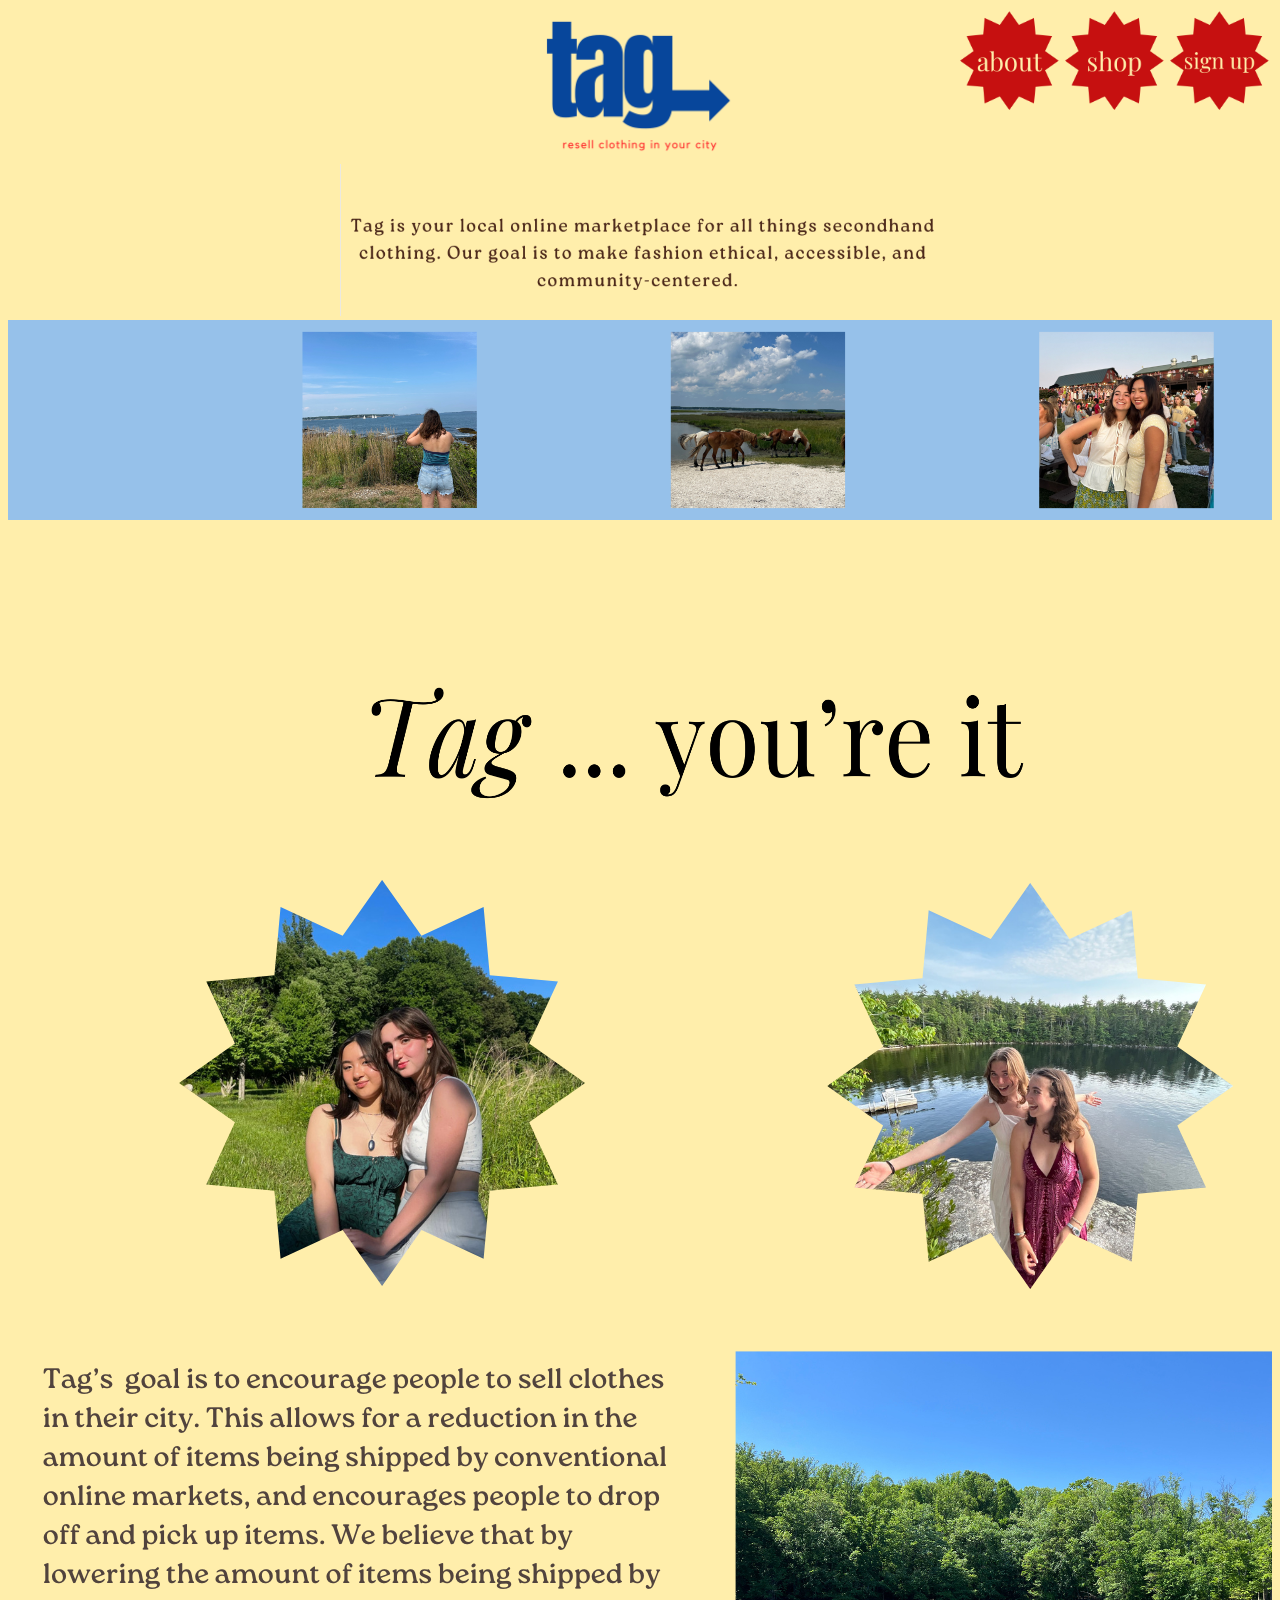
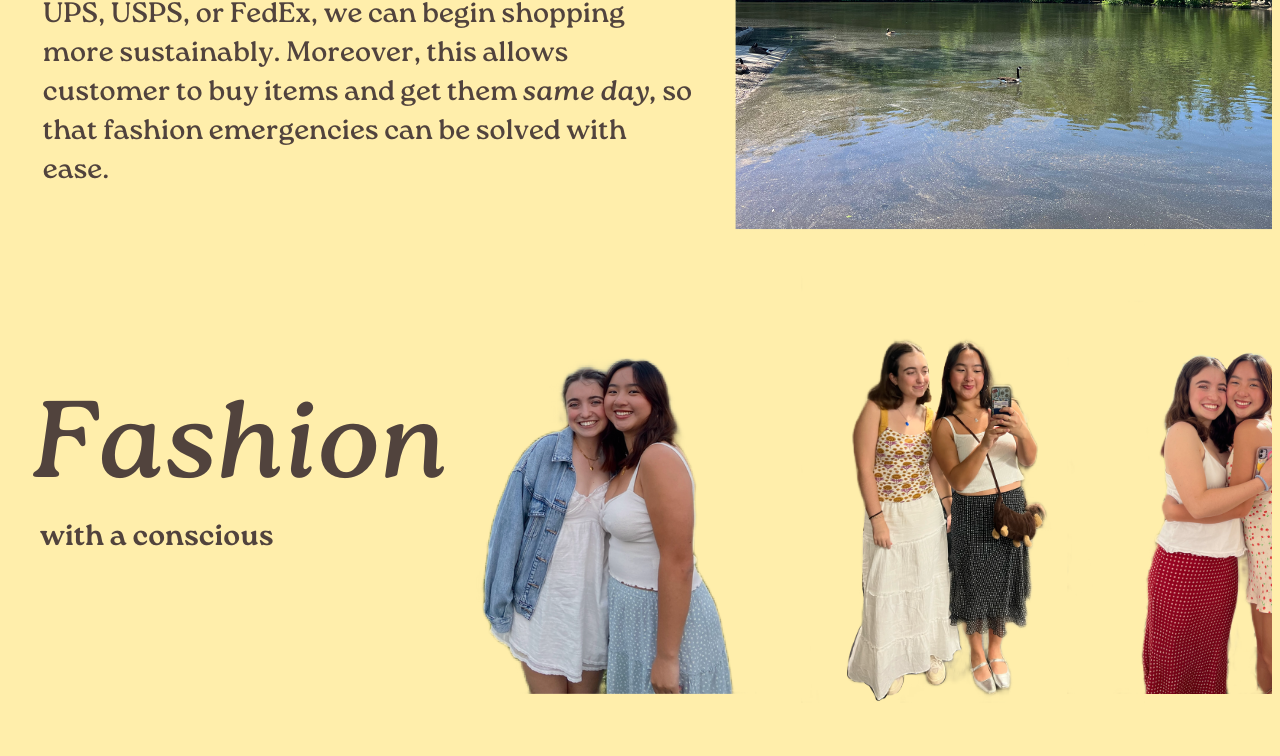
<file: index.html>
<!DOCTYPE html>
<html>
  <head>
    <meta charset="UTF-8">
    <meta name="viewport" content="width=device-width, initial-scale=1.0">
    <title>The web site of tagclothing</title>
    <link href="/style.css" rel="stylesheet" type="text/css" media="all">
    <script src="script.js"></script>
  </head>
  <body style = "background-color: #ffeeab;">
    <!--LOGO HERE-->
    <div style="text-align: center; margin-top: 0;"> 
      <img src="taglogo.png" width="232" height="152" alt="logo">
    </div>
    
    <!--MENU BUTTONS HERE -->
    <div class="menu-container" style="text-align: center;">
        <a href="about.html" class="menu-button">
            <img src="1.png" alt="About button">
        </a>
        <a href="shop.html" class="menu-button">
            <img src="2.png" alt="Shop button">
        </a>
        <a href="signup.html" class="menu-button">
            <img src="4.png" alt="Sign up button">
        </a>
    </div>
    
    <!-- HOME BIO HERE -->
    <div style="text-align: center; margin-top: 0;"> 
      <img src="homebio.png" width="600" height="152" alt="logo">
    </div>
    
    <!-- PHOTO LINE HERE -->
    <div style="text-align: center; margin-top: 0;"> 
      <img src="photoline2.png" width="1500" height="200" alt="photoline">
    </div>
    
    <br><br><br>
    <br><br><br>
    
    <!-- Tag you're it -->
    <div style="text-align: center; margin-top: 0;"> 
      <img src="tagyoureit.png" width="1400" height="200" alt="tag you're it">
    </div>
    
    <!-- Images - star shapes -->
    <div style="text-align: center; margin-top: 0;"> 
      <img src="stars.png" width="1400" height="500" alt="star images">
    </div>
    
    <!-- Text -->
    <div style="text-align: center; margin-top: 0;"> 
      <img src="conscious.png" width="1400" height="500" alt="text about brand">
    </div>
    
    <!-- Fashion with a conscious -->
    <div style="text-align: center; margin-top: 0;"> 
      <img src="fashion.png" width="1400" height="500" alt="fashion">
    </div>
    
    
  </body>
</html>
</file>
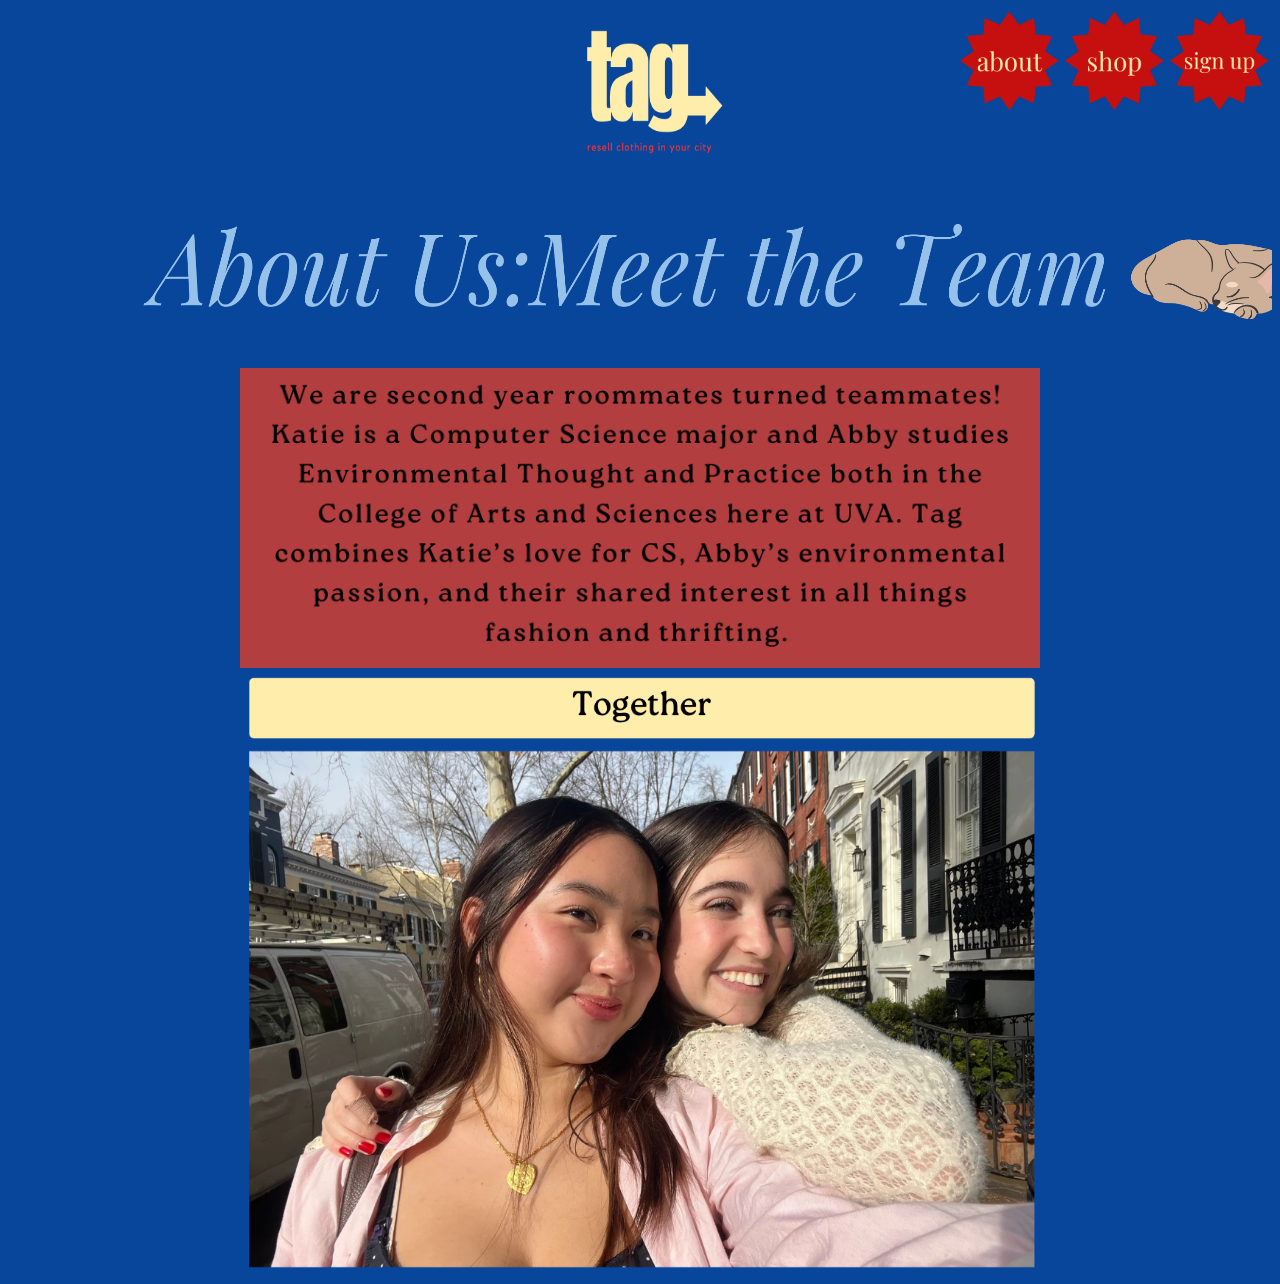
<file: about.html>
<!DOCTYPE html>
<html>
  <head>
    <meta charset="UTF-8">
    <meta name="viewport" content="width=device-width, initial-scale=1.0">
    <title>The web site of tagclothing</title>
    <link href="/style.css" rel="stylesheet" type="text/css" media="all">
    <script src="script.js"></script>
  </head>
  <body style = "background-color: #07469b;">
    <!--LOGO HERE-->
    <div style="text-align: center; margin-top: 0;"> 
      <img src="taglogo2.png" width="350" height="152" alt="logo">
    </div>
    
    <!--MENU BUTTONS HERE -->
    <div class="menu-container">
        <a href="about.html" class="menu-button">
            <img src="1.1.png" alt="About button">
        </a>
        <a href="shop.html" class="menu-button">
            <img src="2.1.png" alt="Shop button">
        </a>
        <a href="signup.html" class="menu-button">
            <img src="4.1.png" alt="Sign up button">
        </a>
    </div>
    
    <!-- HOME BIO HERE -->
    <div style="text-align: center; margin-top: 0;"> 
      <img src="aboutusheadline_blue.png" width="1400" height="200" alt="about us">
    </div>
    <div style="text-align: center; margin-top: 0;"> 
      <img src="biotext.png" width="800" height="300" alt="bio text">
    </div>
    <div style="text-align: center; margin-top: 0;"> 
      <img src="aboutusimage.png" width="800" height="600" alt="about us info">
    </div>
    
    
  </body>
</html>
</file>
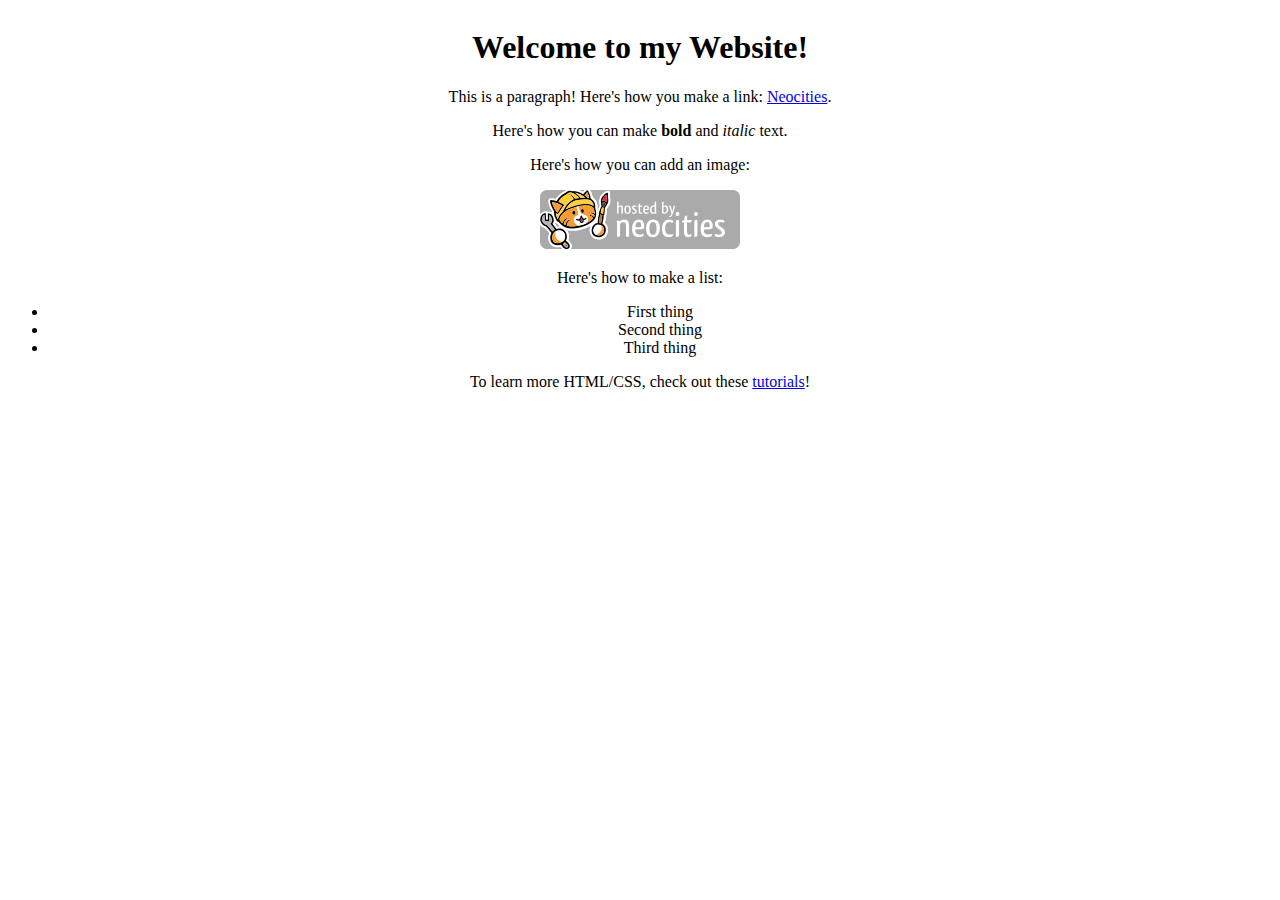
<file: sell.html>
<!DOCTYPE html>
<html>
  <head>
    <meta charset="UTF-8">
    <meta name="viewport" content="width=device-width, initial-scale=1.0">
    <title>The web site of tagclothing</title>
    <link href="/style.css" rel="stylesheet" type="text/css" media="all">
    <script src="script.js"></script>
  </head>
  <body>
    <h1>Welcome to my Website!</h1>

    <p>This is a paragraph! Here's how you make a link: <a href="https://neocities.org">Neocities</a>.</p>

    <p>Here's how you can make <strong>bold</strong> and <em>italic</em> text.</p>

    <p>Here's how you can add an image:</p>
    <img src="/neocities.png">

    <p>Here's how to make a list:</p>

    <ul>
      <li>First thing</li>
      <li>Second thing</li>
      <li>Third thing</li>
    </ul>

    <p>To learn more HTML/CSS, check out these <a href="https://neocities.org/tutorials">tutorials</a>!</p>
  </body>
</html>
</file>
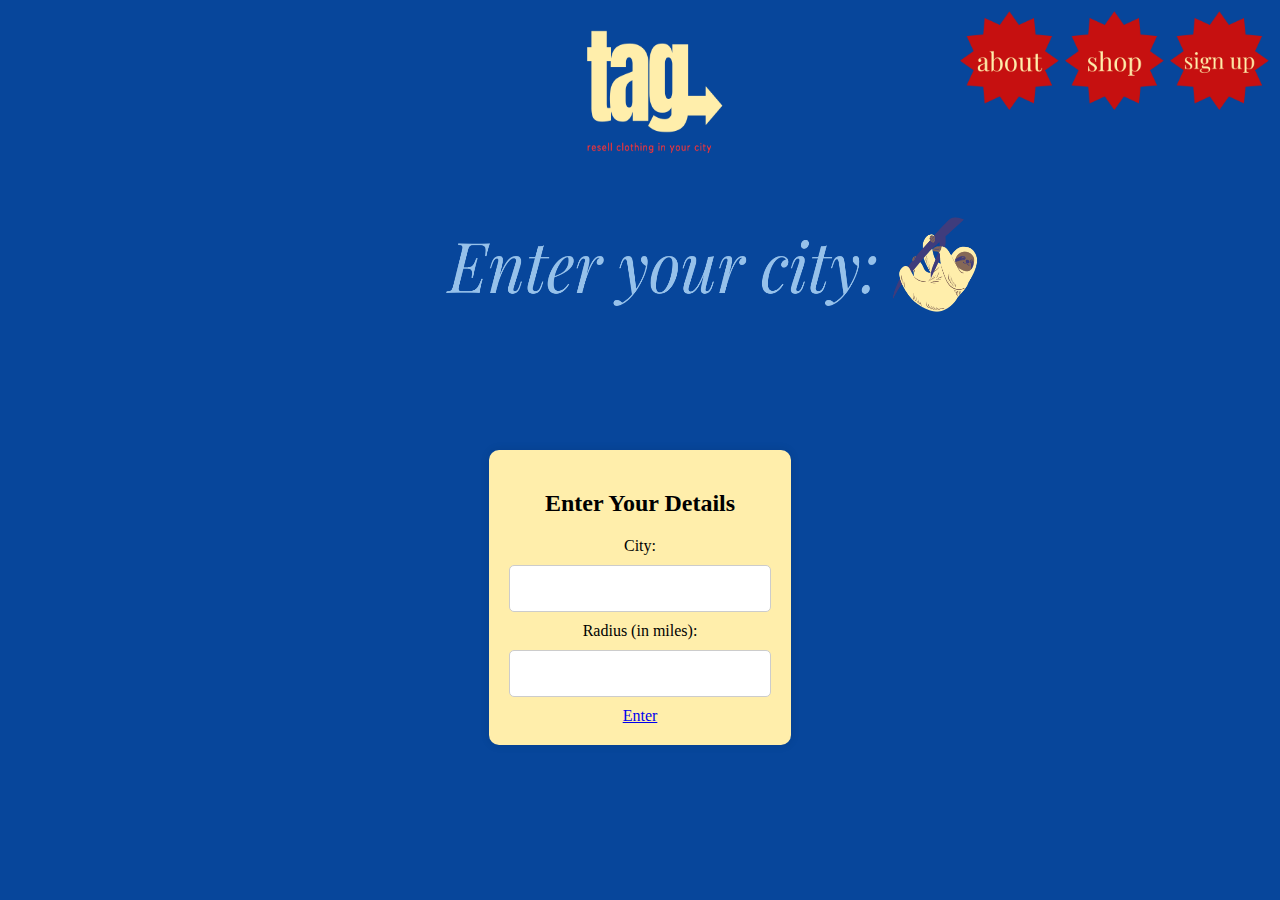
<file: shop.html>
<!DOCTYPE html>
<html>
  <head>
    <meta charset="UTF-8">
    <meta name="viewport" content="width=device-width, initial-scale=1.0">
    <title>The web site of tagclothing</title>
    <link href="/style.css" rel="stylesheet" type="text/css" media="all">
    <script src="script.js"></script>
  </head>
  <body style = "background-color: #07469b;">
    <!--LOGO HERE-->
    <div style="text-align: center; margin-top: 0;"> 
      <img src="taglogo2.png" width="350" height="152" alt="logo">
    </div>
    
    <!--MENU BUTTONS HERE -->
    <div class="menu-container">
        <a href="about.html" class="menu-button">
            <img src="1.1.png" alt="About button">
        </a>
        <a href="shop.html" class="menu-button">
            <img src="2.1.png" alt="Shop button">
        </a>
        <a href="signup.html" class="menu-button">
            <img src="4.1.png" alt="Sign up button">
        </a>
    </div>
    
    <!-- ENTER YOUR CITY TAGLINE -->
    <div style="text-align: center; margin-top: 0;"> 
      <img src="entercity.png" width="1400" height="200" alt="enter your city">
    </div>
    
    <!-- CITY ENTER BOX -->
    <div class="form-container"  style="text-align: center;">
        <h2>Enter Your Details</h2>
        <form action="thanks.html" method="GET">
            <label for="city">City:</label>
            <input type="text" id="fname" name="fname" required>
            
            <label for="radius (miles)">Radius (in miles):</label>
            <input type="text" id="lname" name="lname" required>
            
            <a href="shopclothes.html" class="button"> Enter </a>
        </form>
    </div>
    
    
  </body>
</html>
</file>
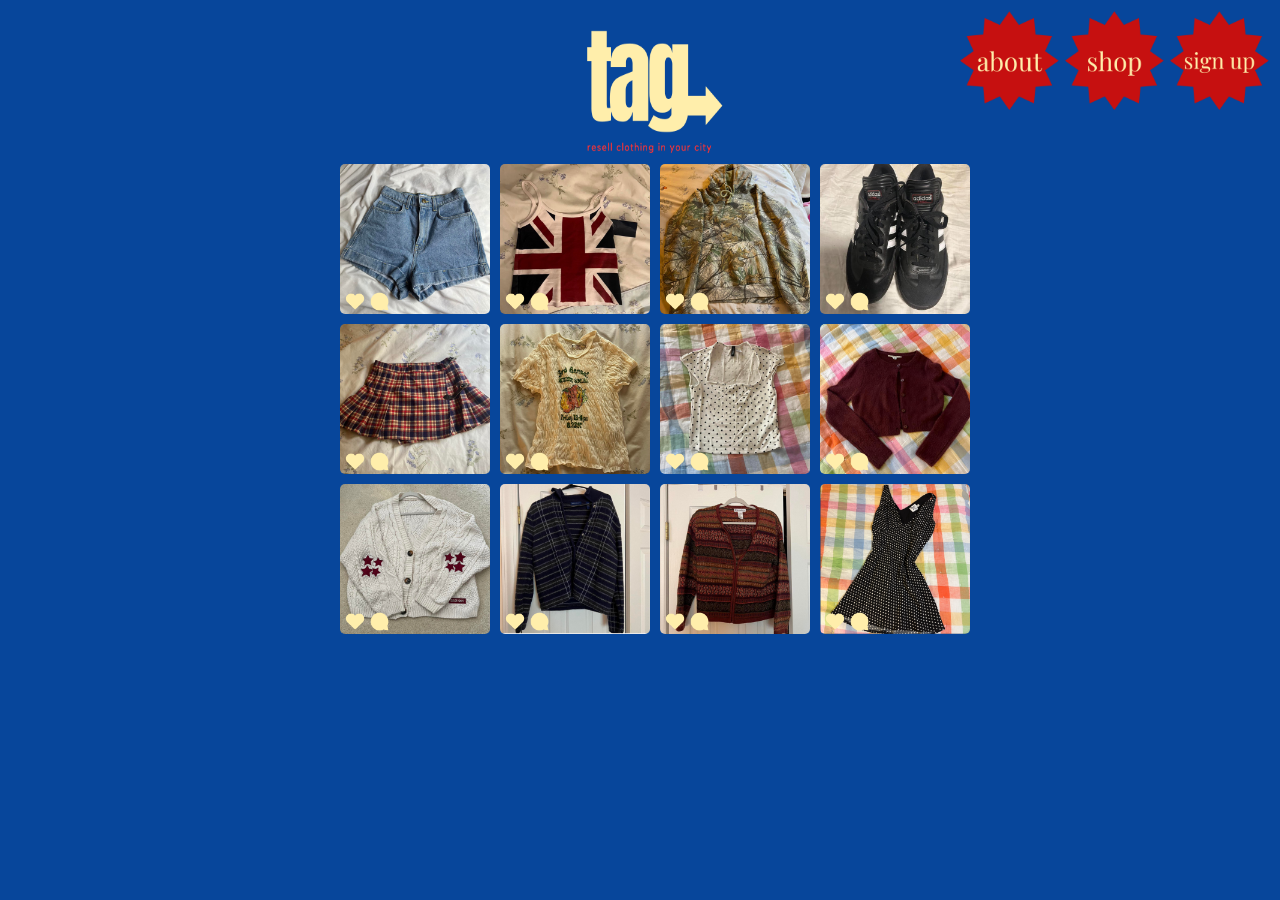
<file: shopclothes.html>
<!DOCTYPE html>
<html>
  <head>
    <meta charset="UTF-8">
    <meta name="viewport" content="width=device-width, initial-scale=1.0">
    <title>The web site of tagclothing</title>
    <link href="/style.css" rel="stylesheet" type="text/css" media="all">
    <script src="script.js"></script>
  </head>
  <body style = "background-color: #07469b;">
    <!--LOGO HERE-->
    <div style="text-align: center; margin-top: 0;"> 
      <img src="taglogo2.png" width="350" height="152" alt="logo">
    </div>
    
    <!--MENU BUTTONS HERE -->
    <div class="menu-container">
        <a href="about.html" class="menu-button">
            <img src="1.1.png" alt="About button">
        </a>
        <a href="shop.html" class="menu-button">
            <img src="2.1.png" alt="Shop button">
        </a>
        <a href="signup.html" class="menu-button">
            <img src="4.1.png" alt="Sign up button">
        </a>
    </div>
    
    <div class="clothingbutton-container">
      <button class="clothing-button" onclick="location.href='index.html';"></button>
      <button class="clothing-button" onclick="location.href='index.html';"></button>
      <button class="clothing-button" onclick="location.href='index.html';"></button>
      <button class="clothing-button" onclick="location.href='index.html';"></button>
      <button class="clothing-button" onclick="location.href='index.html';"></button>
      <button class="clothing-button" onclick="location.href='index.html';"></button>
      <button class="clothing-button" onclick="location.href='index.html';"></button>
      <button class="clothing-button" onclick="location.href='index.html';"></button>
      <button class="clothing-button" onclick="location.href='index.html';"></button>
      <button class="clothing-button" onclick="location.href='index.html';"></button>
      <button class="clothing-button" onclick="location.href='index.html';"></button>
      <button class="clothing-button" onclick="location.href='index.html';"></button>
    </div>
   

    
    
  </body>
</html>
</file>
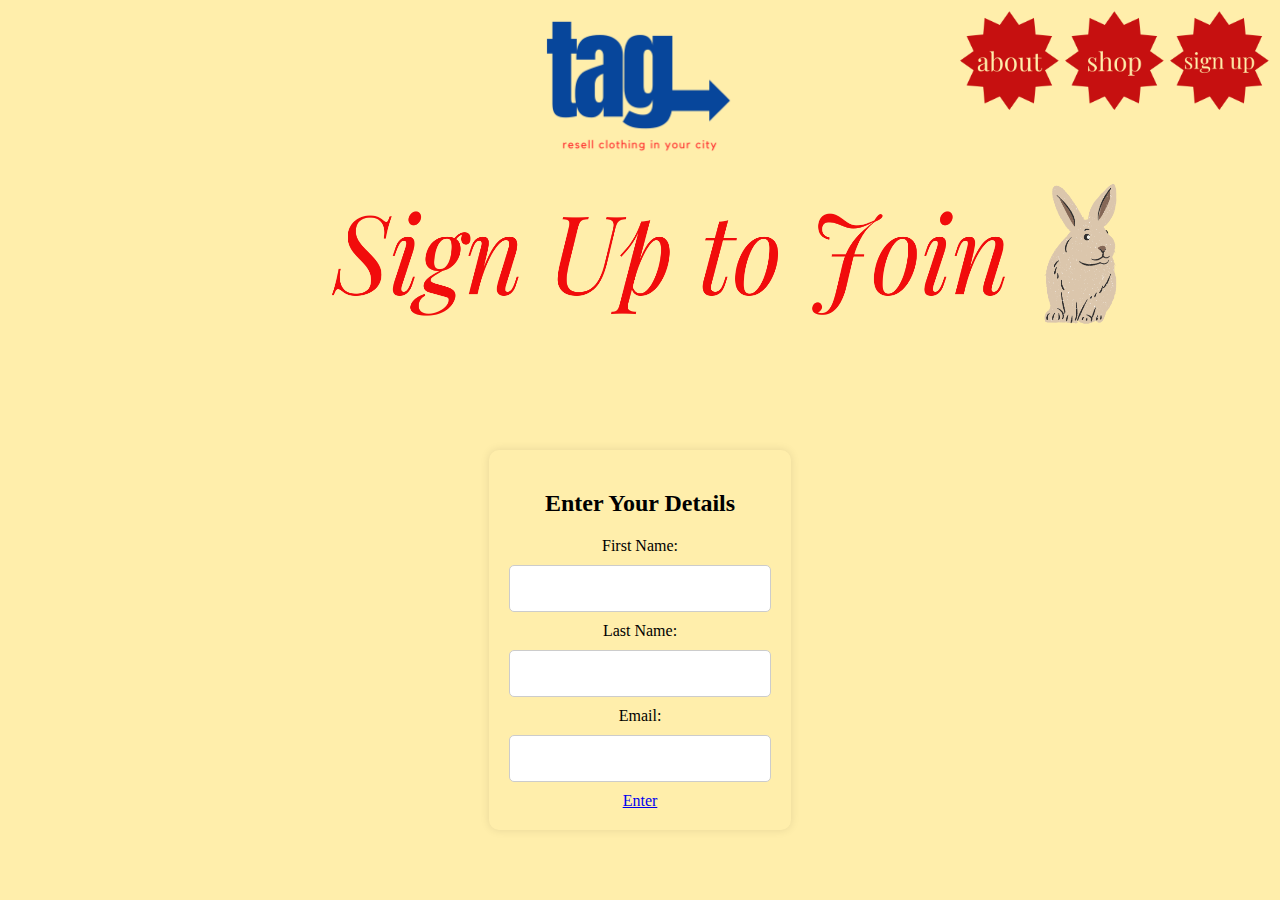
<file: signup.html>
<!DOCTYPE html>
<html>
  <head>
    <meta charset="UTF-8">
    <meta name="viewport" content="width=device-width, initial-scale=1.0">
    <title>The web site of tagclothing</title>
    <link href="/style.css" rel="stylesheet" type="text/css" media="all">
    <script src="script.js"></script>
  </head>
  <body style = "background-color: #ffeeab;">
    <!--LOGO HERE-->
    <div style="text-align: center; margin-top: 0;"> 
      <img src="taglogo.png" width="232" height="152" alt="logo">
    </div>
    
    <!--MENU BUTTONS HERE -->
    <div class="menu-container"  style="text-align: center;">
        <a href="about.html" class="menu-button">
            <img src="1.png" alt="About button">
        </a>
        <a href="shop.html" class="menu-button">
            <img src="2.png" alt="Shop button">
        </a>
        <a href="signup.html" class="menu-button">
            <img src="4.png" alt="Sign up button">
        </a>
    </div>
    
    <!-- HOME BIO HERE -->
    <div style="text-align: center; margin-top: 0;"> 
      <img src="signuptext.png" width="1400" height="200" alt="sign up here">
    </div>
    
    <!-- SIGN UP HERE -->
    <div class="form-container"  style="text-align: center;">
        <h2>Enter Your Details</h2>
        <form action="thanks.html" method="GET">
            <label for="fname">First Name:</label>
            <input type="text" id="fname" name="fname" required>
            
            <label for="lname">Last Name:</label>
            <input type="text" id="lname" name="lname" required>
            
            <label for="email">Email:</label>
            <input type="email" id="email" name="email" required>
            
            <a href="thanks.html" class="button"> Enter </a>
        </form>
    </div>
    
    
  </body>
</html>
</file>
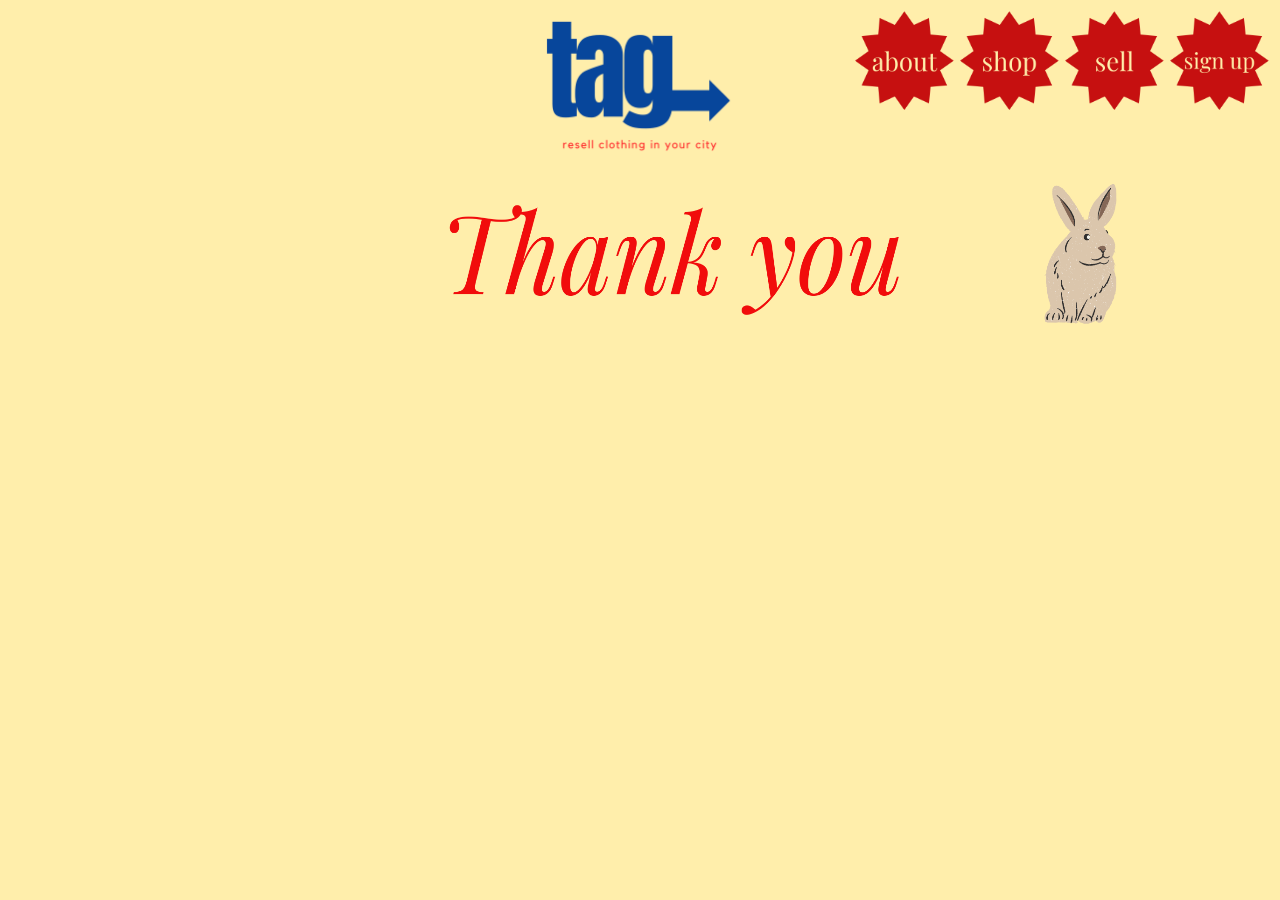
<file: thanks.html>
<!DOCTYPE html>
<html>
  <head>
    <meta charset="UTF-8">
    <meta name="viewport" content="width=device-width, initial-scale=1.0">
    <title>The web site of tagclothing</title>
    <link href="/style.css" rel="stylesheet" type="text/css" media="all">
    <script src="script.js"></script>
  </head>
  <body style = "background-color: #ffeeab;">
    <!--LOGO HERE-->
    <div style="text-align: center; margin-top: 0;"> 
      <img src="taglogo.png" width="232" height="152" alt="logo">
    </div>
    
    <!--MENU BUTTONS HERE -->
    <div class="menu-container"  style="text-align: center;">
        <a href="about.html" class="menu-button">
            <img src="1.png" alt="About button">
        </a>
        <a href="shop.html" class="menu-button">
            <img src="2.png" alt="Shop button">
        </a>
        <a href="sell.html" class="menu-button">
            <img src="3.png" alt="Sell button">
        </a>
        <a href="signup.html" class="menu-button">
            <img src="4.png" alt="Sign up button">
        </a>
    </div>
    
    <!-- HOME BIO HERE -->
    <div style="text-align: center; margin-top: 0;"> 
      <img src="thankyou.png" width="1400" height="200" alt="thank you">
    </div>
    
    
    
    
  </body>
</html>
</file>
<file: style.css>
/* CSS is how you can add style to your website, such as colors, fonts, and positioning of your
   HTML content. To learn how to do something, just try searching Google for questions like
   "how to change link color." */

body {
  background-color: white;
  color: black;
  font-family: "Times New Roman", Times, serif;
  justify-content: center;
  align-items: center;
  text-align: center;
}


/* style the form container */
.form-container {
    position: absolute;
    top: 50%;
    left: 50%;
    transform: translate(-50%, 0%);
    align-items: center;
    background: #ffeeab;
    padding: 20px;
    border-radius: 10px;
    box-shadow: 0px 0px 10px rgba(0, 0, 0, 0.1);
    text-align: center;
}

/* style the text inputs */
input[type="text"], input[type="email"] {
    width: 250px;
    height: 35px;
    margin: 10px 0;
    padding: 5px;
    font-size: 16px;
    border: 1px solid #ccc;
    border-radius: 5px;
    display: block;
    align-items: center;
}

/* style the button */
button {
    display: inline-block;
    padding: 10px 20px;
    font-size: 16px;
    color: white;
    background-color: #007bff;
    text-decoration: none;
    border-radius: 5px;
    transition: background-color 0.3s;
    
    width: 260px;
    height: 40px;

    border: black;
    cursor: pointer;
}

/* Hover effect */
button:hover {
    background-color: #218838;
}

/* account for overflow*/
html, body {
    max-width: 100%;
    overflow-x: hidden;
}
/* account for overflow*/


/* menu buttons*/
.menu-container {
    position: absolute;
    top: 0;
    right: 0;
    padding: 10px;
    display: flex;
    gap: 5px;
}

.menu-button {
    width: 100px;
    height: 100px;
    cursor: pointer;
    padding: 0;
    border: none;
    background: none;
}

.menu-button img {
    width: 100%;
    height: 100%;
}

.menu-container a img {
    width: 100px;
    height: 100px;
    display: inline-block;
    transition: transform 0.3s ease;
}

.menu-container a img:hover {
    transform: scale(1.2); /* enlarges by 20% when hover */
}

/* menu buttons*/


/* put text next to images*/
.image-text-container {
    display: flex;
    align-items: center;  /* vertically center the text*/
    gap: 20px;  /* space between image and text */
}

.side-image {
    width: 200px;
}

.side-text {
    margin: 0;  /* removes default paragraph margin */
}

/* put text next to images*/




/* Enter button*/

.enter-button {
    width: 50px;
    height: 25px;
    cursor: pointer;
    padding: 0;
    border: none;
    background: none;
}

.enter-button img {
    width: 100%;
    height: 100%;
}

.enter-button b img {
    width: 15px;
    height: 7px;
    display: inline-block;
    transition: transform 0.3s ease;
}

.enter-button b img:hover {
    transform: scale(1.2); /* enlarges by 20% when hover */
}


.clothing-button:nth-child(1) { background-image: url('clothes1.png'); }
.clothing-button:nth-child(2) { background-image: url('clothes2.png'); }
.clothing-button:nth-child(3) { background-image: url('clothes3.png'); }
.clothing-button:nth-child(4) { background-image: url('clothes4.png'); }
.clothing-button:nth-child(5) { background-image: url('clothes5.png'); }
.clothing-button:nth-child(6) { background-image: url('clothes6.png'); }
.clothing-button:nth-child(7) { background-image: url('clothes7.png'); }
.clothing-button:nth-child(8) { background-image: url('clothes8.png'); }
.clothing-button:nth-child(9) { background-image: url('clothes9.png'); }
.clothing-button:nth-child(10) { background-image: url('clothes10.png'); }
.clothing-button:nth-child(11) { background-image: url('clothes11.png'); }
.clothing-button:nth-child(12) { background-image: url('clothes12.png'); }


.clothing-button {
    width: 150px;
    height: 150px;
    background-size: cover;
    background-position: center;
    border: none;
    cursor: pointer;
    transition: opacity 0.3s;
}


.clothing-button:hover {
    opacity: 0.7;
}
.clothingbutton-container {
    display: grid;
    grid-template-columns: repeat(4, 1fr); /* 4 buttons per row */
    grid-template-rows: repeat(2, auto); /* 2 rows */
    gap: 10px;
    max-width: 600px;
    margin: auto;
}
</file>
